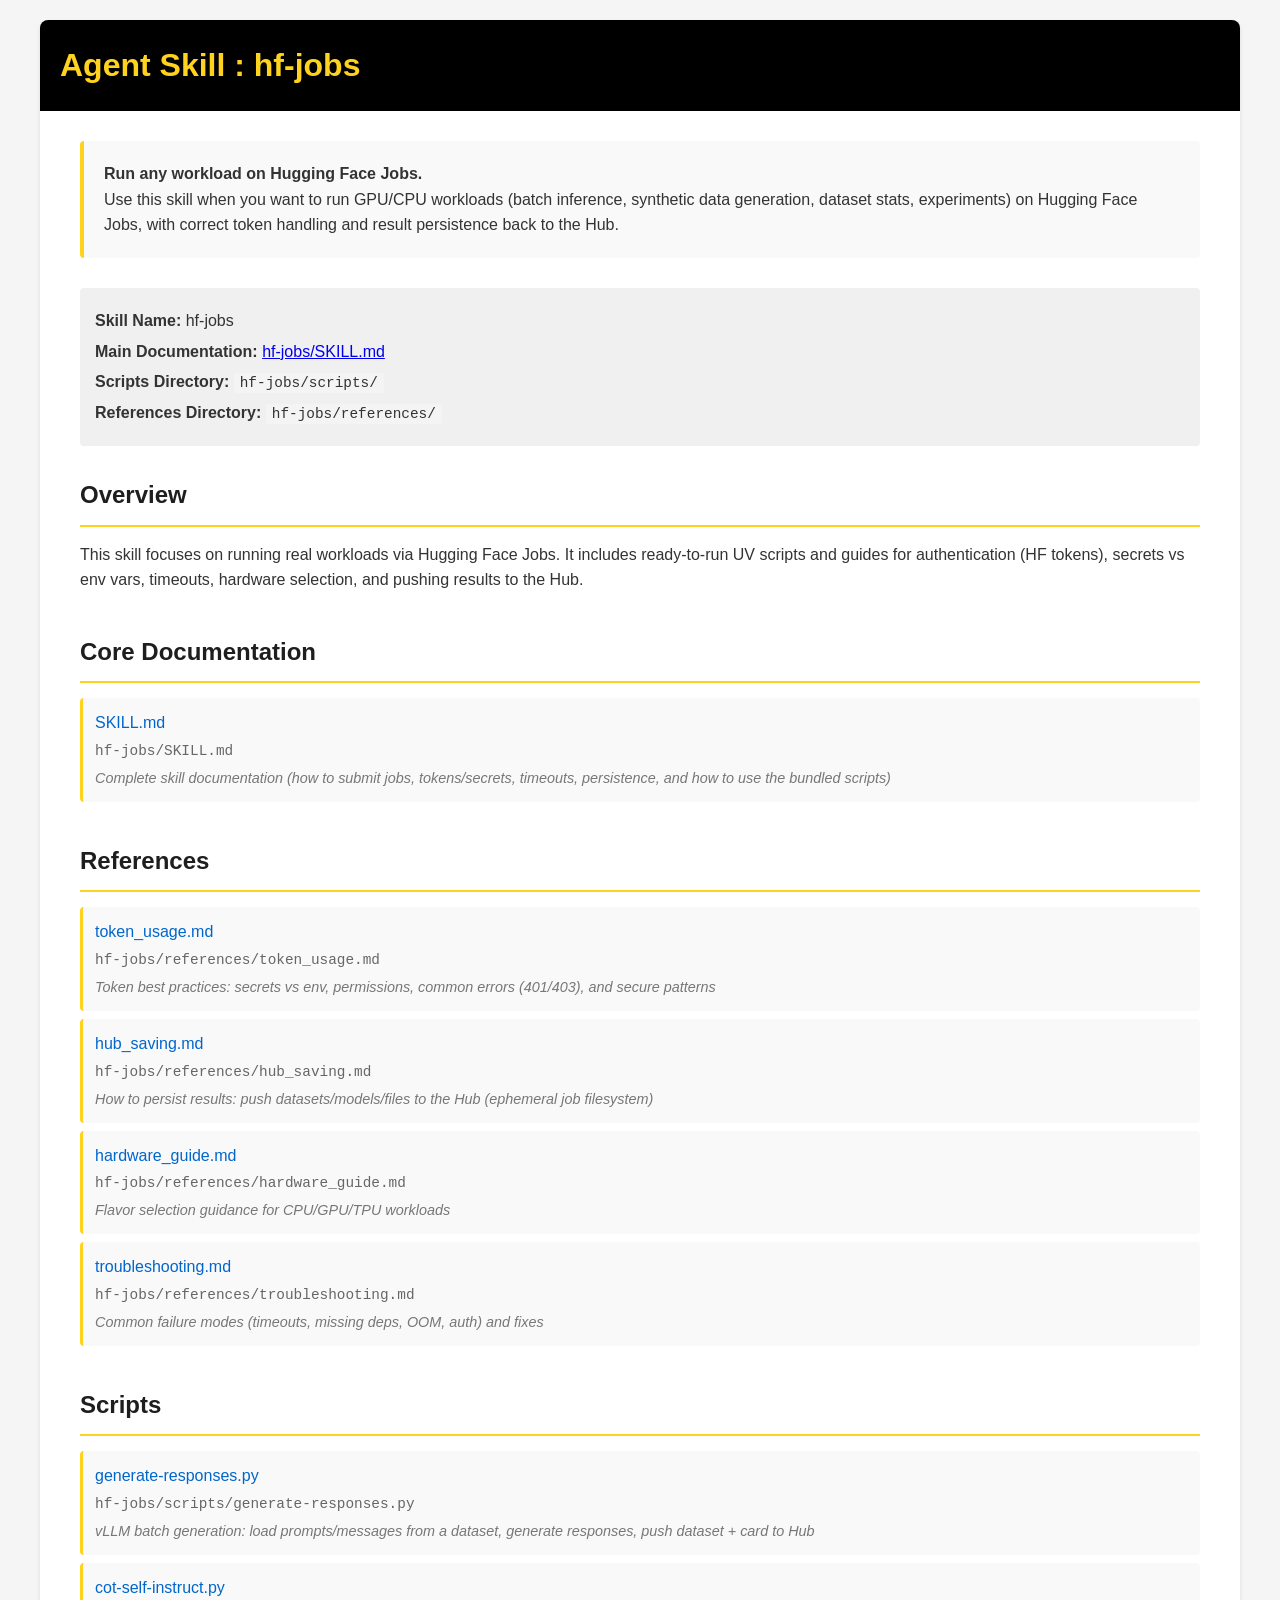
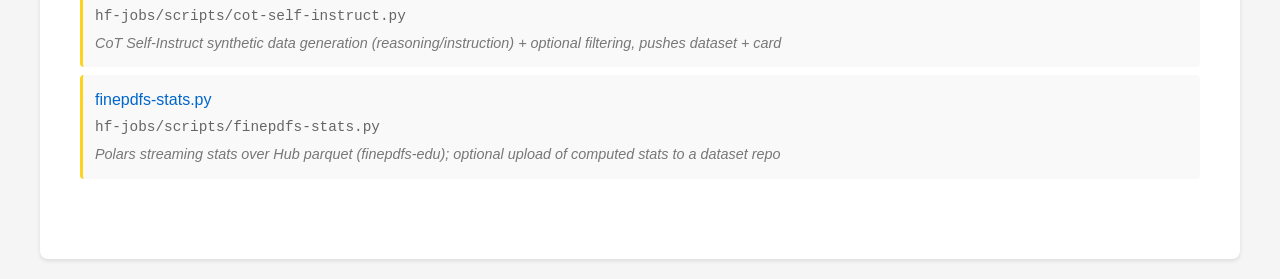
<file: .agents/skills/huggingface-jobs/index.html>
<!DOCTYPE html>
<html lang="en">
<head>
    <meta charset="UTF-8">
    <meta name="viewport" content="width=device-width, initial-scale=1.0">
    <title>hf-jobs - Run Workloads on Hugging Face Jobs</title>
    <style>
        * {
            margin: 0;
            padding: 0;
            box-sizing: border-box;
        }
        
        body {
            font-family: -apple-system, BlinkMacSystemFont, 'Segoe UI', Roboto, 'Helvetica Neue', Arial, sans-serif;
            line-height: 1.6;
            color: #333;
            background: #f5f5f5;
            padding: 20px;
        }
        
        .container {
            max-width: 1200px;
            margin: 0 auto;
            background: white;
            padding: 40px;
            border-radius: 8px;
            box-shadow: 0 2px 4px rgba(0,0,0,0.1);
        }
        
        h1 {
            color: #ffd21e;
            background: #000;
            padding: 20px;
            margin: -40px -40px 30px -40px;
            border-radius: 8px 8px 0 0;
        }
        
        h2 {
            color: #1e1e1e;
            margin-top: 30px;
            margin-bottom: 15px;
            padding-bottom: 10px;
            border-bottom: 2px solid #ffd21e;
        }
        
        h3 {
            color: #555;
            margin-top: 20px;
            margin-bottom: 10px;
        }
        
        .description {
            background: #f9f9f9;
            padding: 20px;
            border-left: 4px solid #ffd21e;
            margin-bottom: 30px;
            border-radius: 4px;
        }
        
        .file-list {
            list-style: none;
            padding: 0;
        }
        
        .file-list li {
            padding: 12px;
            margin: 8px 0;
            background: #f9f9f9;
            border-radius: 4px;
            border-left: 3px solid #ffd21e;
            transition: background 0.2s;
        }
        
        .file-list li:hover {
            background: #f0f0f0;
        }
        
        .file-list a {
            color: #0066cc;
            text-decoration: none;
            font-weight: 500;
            display: block;
        }
        
        .file-list a:hover {
            text-decoration: underline;
        }
        
        .file-path {
            color: #666;
            font-size: 0.9em;
            font-family: 'Monaco', 'Courier New', monospace;
            margin-top: 4px;
        }
        
        .file-description {
            color: #777;
            font-size: 0.9em;
            margin-top: 4px;
            font-style: italic;
        }
        
        .metadata {
            background: #f0f0f0;
            padding: 15px;
            border-radius: 4px;
            margin-bottom: 30px;
        }
        
        .metadata p {
            margin: 5px 0;
        }
        
        .metadata strong {
            color: #333;
        }
        
        .section {
            margin-bottom: 40px;
        }
        
        code {
            background: #f4f4f4;
            padding: 2px 6px;
            border-radius: 3px;
            font-family: 'Monaco', 'Courier New', monospace;
            font-size: 0.9em;
        }
    </style>
</head>
<body>
    <div class="container">
        <h1>Agent Skill : hf-jobs</h1>
        
        <div class="description">
            <p><strong>Run any workload on Hugging Face Jobs.</strong></p>
            <p>Use this skill when you want to run GPU/CPU workloads (batch inference, synthetic data generation, dataset stats, experiments) on Hugging Face Jobs, with correct token handling and result persistence back to the Hub.</p>
        </div>
        
        <div class="metadata">
            <p><strong>Skill Name:</strong> hf-jobs</p>
            <p><strong>Main Documentation:</strong> <a href="hf-jobs/SKILL.md">hf-jobs/SKILL.md</a></p>
            <p><strong>Scripts Directory:</strong> <code>hf-jobs/scripts/</code></p>
            <p><strong>References Directory:</strong> <code>hf-jobs/references/</code></p>
        </div>
        
        <div class="section">
            <h2>Overview</h2>
            <p>This skill focuses on running real workloads via Hugging Face Jobs. It includes ready-to-run UV scripts and guides for authentication (HF tokens), secrets vs env vars, timeouts, hardware selection, and pushing results to the Hub.</p>
        </div>

        <div class="section">
            <h2>Core Documentation</h2>
            <ul class="file-list">
                <li>
                    <a href="hf-jobs/SKILL.md">SKILL.md</a>
                    <div class="file-path">hf-jobs/SKILL.md</div>
                    <div class="file-description">Complete skill documentation (how to submit jobs, tokens/secrets, timeouts, persistence, and how to use the bundled scripts)</div>
                </li>
            </ul>
        </div>

        <div class="section">
            <h2>References</h2>
            <ul class="file-list">
                <li>
                    <a href="hf-jobs/references/token_usage.md">token_usage.md</a>
                    <div class="file-path">hf-jobs/references/token_usage.md</div>
                    <div class="file-description">Token best practices: secrets vs env, permissions, common errors (401/403), and secure patterns</div>
                </li>
                <li>
                    <a href="hf-jobs/references/hub_saving.md">hub_saving.md</a>
                    <div class="file-path">hf-jobs/references/hub_saving.md</div>
                    <div class="file-description">How to persist results: push datasets/models/files to the Hub (ephemeral job filesystem)</div>
                </li>
                <li>
                    <a href="hf-jobs/references/hardware_guide.md">hardware_guide.md</a>
                    <div class="file-path">hf-jobs/references/hardware_guide.md</div>
                    <div class="file-description">Flavor selection guidance for CPU/GPU/TPU workloads</div>
                </li>
                <li>
                    <a href="hf-jobs/references/troubleshooting.md">troubleshooting.md</a>
                    <div class="file-path">hf-jobs/references/troubleshooting.md</div>
                    <div class="file-description">Common failure modes (timeouts, missing deps, OOM, auth) and fixes</div>
                </li>
            </ul>
        </div>

        <div class="section">
            <h2>Scripts</h2>
            <ul class="file-list">
                <li>
                    <a href="hf-jobs/scripts/generate-responses.py">generate-responses.py</a>
                    <div class="file-path">hf-jobs/scripts/generate-responses.py</div>
                    <div class="file-description">vLLM batch generation: load prompts/messages from a dataset, generate responses, push dataset + card to Hub</div>
                </li>
                <li>
                    <a href="hf-jobs/scripts/cot-self-instruct.py">cot-self-instruct.py</a>
                    <div class="file-path">hf-jobs/scripts/cot-self-instruct.py</div>
                    <div class="file-description">CoT Self-Instruct synthetic data generation (reasoning/instruction) + optional filtering, pushes dataset + card</div>
                </li>
                <li>
                    <a href="hf-jobs/scripts/finepdfs-stats.py">finepdfs-stats.py</a>
                    <div class="file-path">hf-jobs/scripts/finepdfs-stats.py</div>
                    <div class="file-description">Polars streaming stats over Hub parquet (finepdfs-edu); optional upload of computed stats to a dataset repo</div>
                </li>
            </ul>
        </div>
    </div>
</body>
</html>
</file>
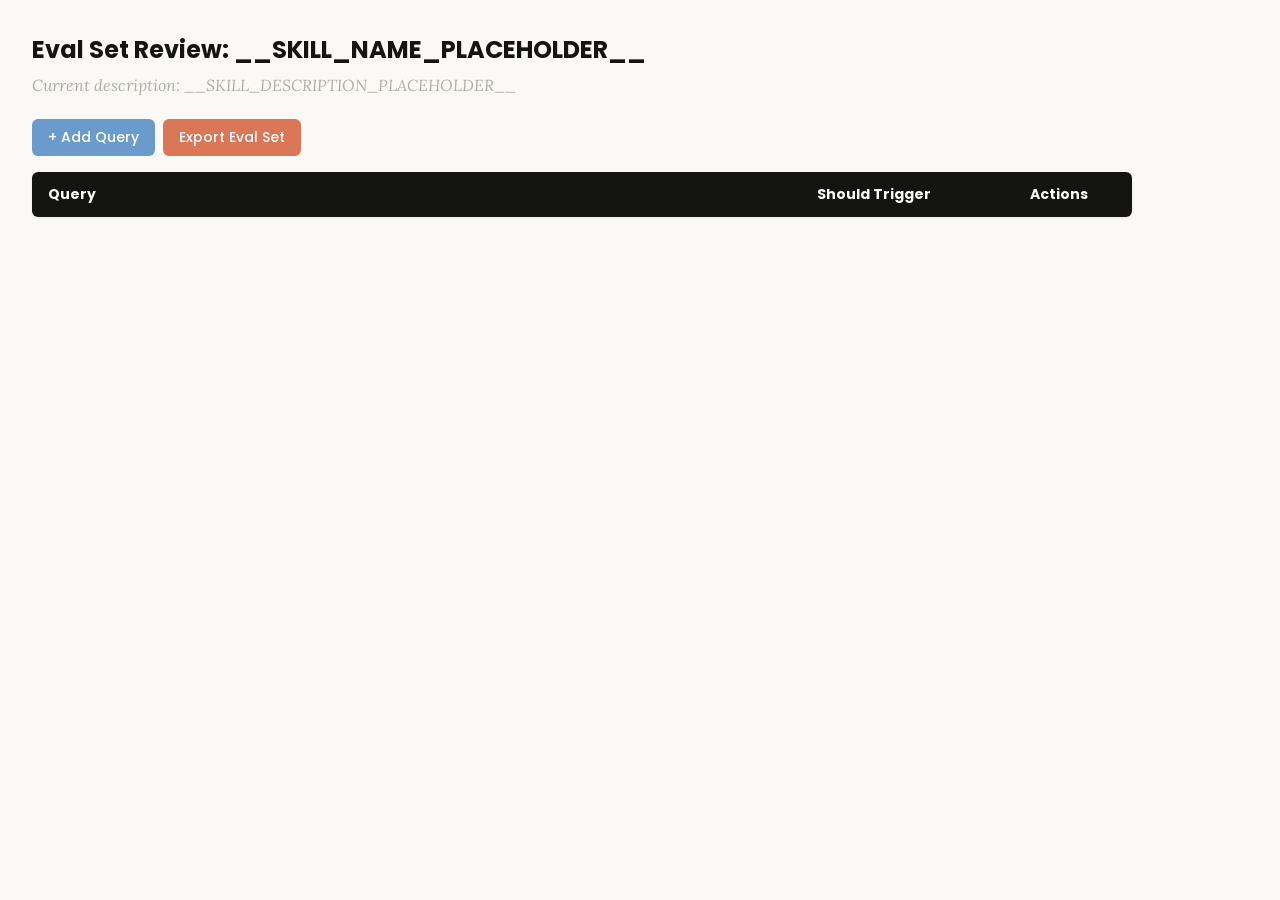
<file: .agents/skills/skill-creator/assets/eval_review.html>
<!DOCTYPE html>
<html lang="en">
<head>
  <meta charset="UTF-8">
  <meta name="viewport" content="width=device-width, initial-scale=1.0">
  <title>Eval Set Review - __SKILL_NAME_PLACEHOLDER__</title>
  <link rel="preconnect" href="https://fonts.googleapis.com">
  <link rel="preconnect" href="https://fonts.gstatic.com" crossorigin>
  <link href="https://fonts.googleapis.com/css2?family=Poppins:wght@500;600&family=Lora:wght@400;500&display=swap" rel="stylesheet">
  <style>
    * { box-sizing: border-box; margin: 0; padding: 0; }
    body { font-family: 'Lora', Georgia, serif; background: #faf9f5; padding: 2rem; color: #141413; }
    h1 { font-family: 'Poppins', sans-serif; margin-bottom: 0.5rem; font-size: 1.5rem; }
    .description { color: #b0aea5; margin-bottom: 1.5rem; font-style: italic; max-width: 900px; }
    .controls { margin-bottom: 1rem; display: flex; gap: 0.5rem; }
    .btn { font-family: 'Poppins', sans-serif; padding: 0.5rem 1rem; border: none; border-radius: 6px; cursor: pointer; font-size: 0.875rem; font-weight: 500; }
    .btn-add { background: #6a9bcc; color: white; }
    .btn-add:hover { background: #5889b8; }
    .btn-export { background: #d97757; color: white; }
    .btn-export:hover { background: #c4613f; }
    table { width: 100%; max-width: 1100px; border-collapse: collapse; background: white; border-radius: 6px; overflow: hidden; box-shadow: 0 1px 3px rgba(0,0,0,0.08); }
    th { font-family: 'Poppins', sans-serif; background: #141413; color: #faf9f5; padding: 0.75rem 1rem; text-align: left; font-size: 0.875rem; }
    td { padding: 0.75rem 1rem; border-bottom: 1px solid #e8e6dc; vertical-align: top; }
    tr:nth-child(even) td { background: #faf9f5; }
    tr:hover td { background: #f3f1ea; }
    .section-header td { background: #e8e6dc; font-family: 'Poppins', sans-serif; font-weight: 500; font-size: 0.8rem; color: #141413; text-transform: uppercase; letter-spacing: 0.05em; }
    .query-input { width: 100%; padding: 0.4rem; border: 1px solid #e8e6dc; border-radius: 4px; font-size: 0.875rem; font-family: 'Lora', Georgia, serif; resize: vertical; min-height: 60px; }
    .query-input:focus { outline: none; border-color: #d97757; box-shadow: 0 0 0 2px rgba(217,119,87,0.15); }
    .toggle { position: relative; display: inline-block; width: 44px; height: 24px; }
    .toggle input { opacity: 0; width: 0; height: 0; }
    .toggle .slider { position: absolute; inset: 0; background: #b0aea5; border-radius: 24px; cursor: pointer; transition: 0.2s; }
    .toggle .slider::before { content: ""; position: absolute; width: 18px; height: 18px; left: 3px; bottom: 3px; background: white; border-radius: 50%; transition: 0.2s; }
    .toggle input:checked + .slider { background: #d97757; }
    .toggle input:checked + .slider::before { transform: translateX(20px); }
    .btn-delete { background: #c44; color: white; padding: 0.3rem 0.6rem; border: none; border-radius: 4px; cursor: pointer; font-size: 0.75rem; font-family: 'Poppins', sans-serif; }
    .btn-delete:hover { background: #a33; }
    .summary { margin-top: 1rem; color: #b0aea5; font-size: 0.875rem; }
  </style>
</head>
<body>
  <h1>Eval Set Review: <span id="skill-name">__SKILL_NAME_PLACEHOLDER__</span></h1>
  <p class="description">Current description: <span id="skill-desc">__SKILL_DESCRIPTION_PLACEHOLDER__</span></p>

  <div class="controls">
    <button class="btn btn-add" onclick="addRow()">+ Add Query</button>
    <button class="btn btn-export" onclick="exportEvalSet()">Export Eval Set</button>
  </div>

  <table>
    <thead>
      <tr>
        <th style="width:65%">Query</th>
        <th style="width:18%">Should Trigger</th>
        <th style="width:10%">Actions</th>
      </tr>
    </thead>
    <tbody id="eval-body"></tbody>
  </table>

  <p class="summary" id="summary"></p>

  <script>
    const EVAL_DATA = __EVAL_DATA_PLACEHOLDER__;

    let evalItems = [...EVAL_DATA];

    function render() {
      const tbody = document.getElementById('eval-body');
      tbody.innerHTML = '';

      // Sort: should-trigger first, then should-not-trigger
      const sorted = evalItems
        .map((item, origIdx) => ({ ...item, origIdx }))
        .sort((a, b) => (b.should_trigger ? 1 : 0) - (a.should_trigger ? 1 : 0));

      let lastGroup = null;
      sorted.forEach(item => {
        const group = item.should_trigger ? 'trigger' : 'no-trigger';
        if (group !== lastGroup) {
          const headerRow = document.createElement('tr');
          headerRow.className = 'section-header';
          headerRow.innerHTML = `<td colspan="3">${item.should_trigger ? 'Should Trigger' : 'Should NOT Trigger'}</td>`;
          tbody.appendChild(headerRow);
          lastGroup = group;
        }

        const idx = item.origIdx;
        const tr = document.createElement('tr');
        tr.innerHTML = `
          <td><textarea class="query-input" onchange="updateQuery(${idx}, this.value)">${escapeHtml(item.query)}</textarea></td>
          <td>
            <label class="toggle">
              <input type="checkbox" ${item.should_trigger ? 'checked' : ''} onchange="updateTrigger(${idx}, this.checked)">
              <span class="slider"></span>
            </label>
            <span style="margin-left:8px;font-size:0.8rem;color:#b0aea5">${item.should_trigger ? 'Yes' : 'No'}</span>
          </td>
          <td><button class="btn-delete" onclick="deleteRow(${idx})">Delete</button></td>
        `;
        tbody.appendChild(tr);
      });
      updateSummary();
    }

    function escapeHtml(text) {
      const div = document.createElement('div');
      div.textContent = text;
      return div.innerHTML;
    }

    function updateQuery(idx, value) { evalItems[idx].query = value; updateSummary(); }
    function updateTrigger(idx, value) { evalItems[idx].should_trigger = value; render(); }
    function deleteRow(idx) { evalItems.splice(idx, 1); render(); }

    function addRow() {
      evalItems.push({ query: '', should_trigger: true });
      render();
      const inputs = document.querySelectorAll('.query-input');
      inputs[inputs.length - 1].focus();
    }

    function updateSummary() {
      const trigger = evalItems.filter(i => i.should_trigger).length;
      const noTrigger = evalItems.filter(i => !i.should_trigger).length;
      document.getElementById('summary').textContent =
        `${evalItems.length} queries total: ${trigger} should trigger, ${noTrigger} should not trigger`;
    }

    function exportEvalSet() {
      const valid = evalItems.filter(i => i.query.trim() !== '');
      const data = valid.map(i => ({ query: i.query.trim(), should_trigger: i.should_trigger }));
      const blob = new Blob([JSON.stringify(data, null, 2)], { type: 'application/json' });
      const url = URL.createObjectURL(blob);
      const a = document.createElement('a');
      a.href = url;
      a.download = 'eval_set.json';
      document.body.appendChild(a);
      a.click();
      document.body.removeChild(a);
      URL.revokeObjectURL(url);
    }

    render();
  </script>
</body>
</html>
</file>
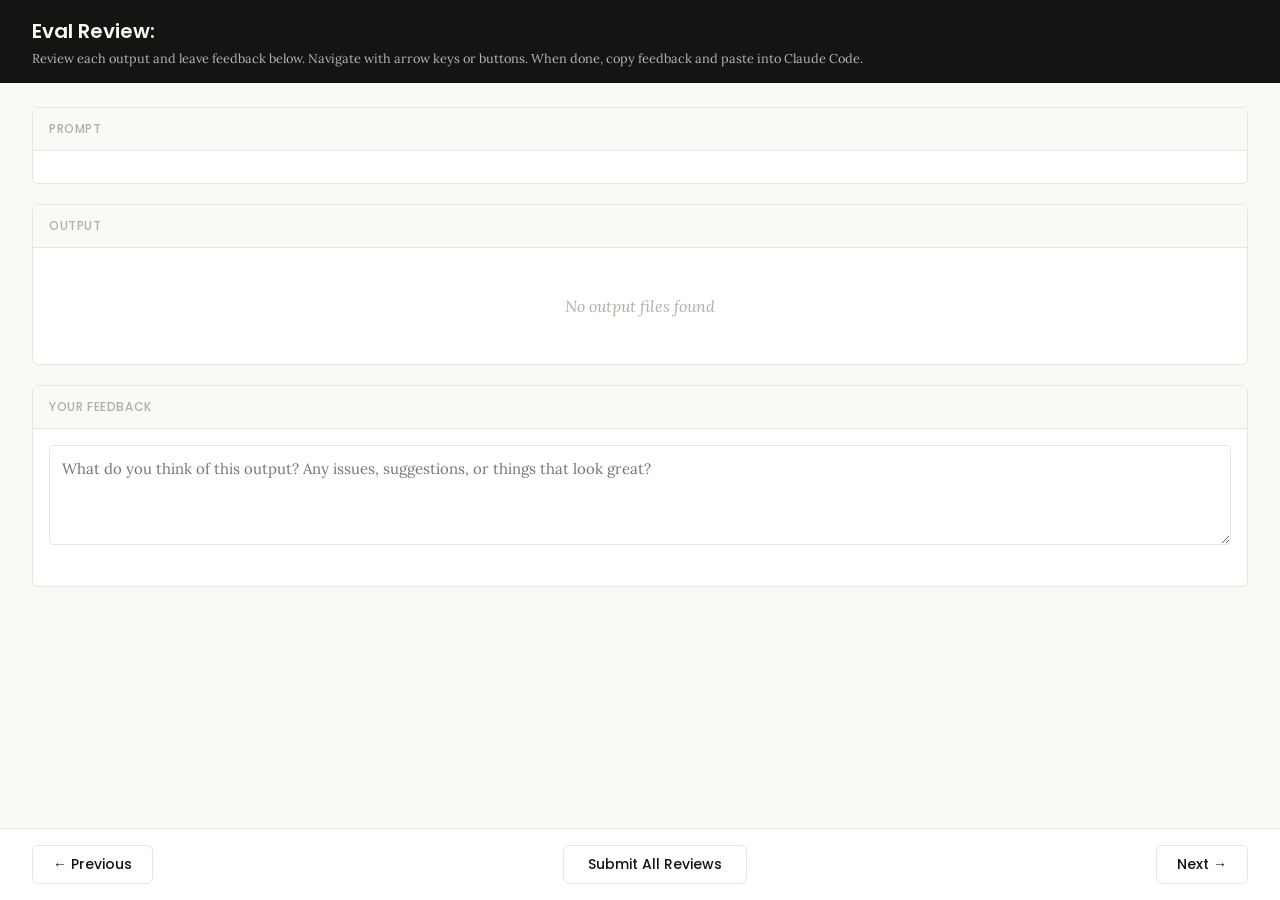
<file: .agents/skills/skill-creator/eval-viewer/viewer.html>
<!DOCTYPE html>
<html lang="en">
<head>
  <meta charset="UTF-8">
  <meta name="viewport" content="width=device-width, initial-scale=1.0">
  <title>Eval Review</title>
  <link rel="preconnect" href="https://fonts.googleapis.com">
  <link rel="preconnect" href="https://fonts.gstatic.com" crossorigin>
  <link href="https://fonts.googleapis.com/css2?family=Poppins:wght@500;600&family=Lora:wght@400;500&display=swap" rel="stylesheet">
  <script src="https://cdn.sheetjs.com/xlsx-0.20.3/package/dist/xlsx.full.min.js" integrity="sha384-EnyY0/GSHQGSxSgMwaIPzSESbqoOLSexfnSMN2AP+39Ckmn92stwABZynq1JyzdT" crossorigin="anonymous"></script>
  <style>
    :root {
      --bg: #faf9f5;
      --surface: #ffffff;
      --border: #e8e6dc;
      --text: #141413;
      --text-muted: #b0aea5;
      --accent: #d97757;
      --accent-hover: #c4613f;
      --green: #788c5d;
      --green-bg: #eef2e8;
      --red: #c44;
      --red-bg: #fceaea;
      --header-bg: #141413;
      --header-text: #faf9f5;
      --radius: 6px;
    }

    * { box-sizing: border-box; margin: 0; padding: 0; }

    body {
      font-family: 'Lora', Georgia, serif;
      background: var(--bg);
      color: var(--text);
      height: 100vh;
      display: flex;
      flex-direction: column;
    }

    /* ---- Header ---- */
    .header {
      background: var(--header-bg);
      color: var(--header-text);
      padding: 1rem 2rem;
      display: flex;
      justify-content: space-between;
      align-items: center;
      flex-shrink: 0;
    }
    .header h1 {
      font-family: 'Poppins', sans-serif;
      font-size: 1.25rem;
      font-weight: 600;
    }
    .header .instructions {
      font-size: 0.8rem;
      opacity: 0.7;
      margin-top: 0.25rem;
    }
    .header .progress {
      font-size: 0.875rem;
      opacity: 0.8;
      text-align: right;
    }

    /* ---- Main content ---- */
    .main {
      flex: 1;
      overflow-y: auto;
      padding: 1.5rem 2rem;
      display: flex;
      flex-direction: column;
      gap: 1.25rem;
    }

    /* ---- Sections ---- */
    .section {
      background: var(--surface);
      border: 1px solid var(--border);
      border-radius: var(--radius);
      flex-shrink: 0;
    }
    .section-header {
      font-family: 'Poppins', sans-serif;
      padding: 0.75rem 1rem;
      font-size: 0.75rem;
      font-weight: 500;
      text-transform: uppercase;
      letter-spacing: 0.05em;
      color: var(--text-muted);
      border-bottom: 1px solid var(--border);
      background: var(--bg);
    }
    .section-body {
      padding: 1rem;
    }

    /* ---- Config badge ---- */
    .config-badge {
      display: inline-block;
      padding: 0.2rem 0.625rem;
      border-radius: 9999px;
      font-family: 'Poppins', sans-serif;
      font-size: 0.6875rem;
      font-weight: 600;
      text-transform: uppercase;
      letter-spacing: 0.03em;
      margin-left: 0.75rem;
      vertical-align: middle;
    }
    .config-badge.config-primary {
      background: rgba(33, 150, 243, 0.12);
      color: #1976d2;
    }
    .config-badge.config-baseline {
      background: rgba(255, 193, 7, 0.15);
      color: #f57f17;
    }

    /* ---- Prompt ---- */
    .prompt-text {
      white-space: pre-wrap;
      font-size: 0.9375rem;
      line-height: 1.6;
    }

    /* ---- Outputs ---- */
    .output-file {
      border: 1px solid var(--border);
      border-radius: var(--radius);
      overflow: hidden;
    }
    .output-file + .output-file {
      margin-top: 1rem;
    }
    .output-file-header {
      padding: 0.5rem 0.75rem;
      font-size: 0.8rem;
      font-weight: 600;
      color: var(--text-muted);
      background: var(--bg);
      border-bottom: 1px solid var(--border);
      font-family: 'SF Mono', SFMono-Regular, Consolas, 'Liberation Mono', Menlo, monospace;
      display: flex;
      justify-content: space-between;
      align-items: center;
    }
    .output-file-header .dl-btn {
      font-size: 0.7rem;
      color: var(--accent);
      text-decoration: none;
      cursor: pointer;
      font-family: -apple-system, BlinkMacSystemFont, 'Segoe UI', sans-serif;
      font-weight: 500;
      opacity: 0.8;
    }
    .output-file-header .dl-btn:hover {
      opacity: 1;
      text-decoration: underline;
    }
    .output-file-content {
      padding: 0.75rem;
      overflow-x: auto;
    }
    .output-file-content pre {
      font-size: 0.8125rem;
      line-height: 1.5;
      white-space: pre-wrap;
      word-break: break-word;
      font-family: 'SF Mono', SFMono-Regular, Consolas, 'Liberation Mono', Menlo, monospace;
    }
    .output-file-content img {
      max-width: 100%;
      height: auto;
      border-radius: 4px;
    }
    .output-file-content iframe {
      width: 100%;
      height: 600px;
      border: none;
    }
    .output-file-content table {
      border-collapse: collapse;
      font-size: 0.8125rem;
      width: 100%;
    }
    .output-file-content table td,
    .output-file-content table th {
      border: 1px solid var(--border);
      padding: 0.375rem 0.5rem;
      text-align: left;
    }
    .output-file-content table th {
      background: var(--bg);
      font-weight: 600;
    }
    .output-file-content .download-link {
      display: inline-flex;
      align-items: center;
      gap: 0.5rem;
      padding: 0.5rem 1rem;
      background: var(--bg);
      border: 1px solid var(--border);
      border-radius: 4px;
      color: var(--accent);
      text-decoration: none;
      font-size: 0.875rem;
      cursor: pointer;
    }
    .output-file-content .download-link:hover {
      background: var(--border);
    }
    .empty-state {
      color: var(--text-muted);
      font-style: italic;
      padding: 2rem;
      text-align: center;
    }

    /* ---- Feedback ---- */
    .prev-feedback {
      background: var(--bg);
      border: 1px solid var(--border);
      border-radius: 4px;
      padding: 0.625rem 0.75rem;
      margin-top: 0.75rem;
      font-size: 0.8125rem;
      color: var(--text-muted);
      line-height: 1.5;
    }
    .prev-feedback-label {
      font-size: 0.7rem;
      font-weight: 600;
      text-transform: uppercase;
      letter-spacing: 0.04em;
      margin-bottom: 0.25rem;
      color: var(--text-muted);
    }
    .feedback-textarea {
      width: 100%;
      min-height: 100px;
      padding: 0.75rem;
      border: 1px solid var(--border);
      border-radius: 4px;
      font-family: inherit;
      font-size: 0.9375rem;
      line-height: 1.5;
      resize: vertical;
      color: var(--text);
    }
    .feedback-textarea:focus {
      outline: none;
      border-color: var(--accent);
      box-shadow: 0 0 0 3px rgba(37, 99, 235, 0.1);
    }
    .feedback-status {
      font-size: 0.75rem;
      color: var(--text-muted);
      margin-top: 0.5rem;
      min-height: 1.1em;
    }

    /* ---- Grades (collapsible) ---- */
    .grades-toggle {
      display: flex;
      align-items: center;
      cursor: pointer;
      user-select: none;
    }
    .grades-toggle:hover {
      color: var(--accent);
    }
    .grades-toggle .arrow {
      margin-right: 0.5rem;
      transition: transform 0.15s;
      font-size: 0.75rem;
    }
    .grades-toggle .arrow.open {
      transform: rotate(90deg);
    }
    .grades-content {
      display: none;
      margin-top: 0.75rem;
    }
    .grades-content.open {
      display: block;
    }
    .grades-summary {
      font-size: 0.875rem;
      margin-bottom: 0.75rem;
      display: flex;
      align-items: center;
      gap: 0.5rem;
    }
    .grade-badge {
      display: inline-block;
      padding: 0.125rem 0.5rem;
      border-radius: 9999px;
      font-size: 0.75rem;
      font-weight: 600;
    }
    .grade-pass { background: var(--green-bg); color: var(--green); }
    .grade-fail { background: var(--red-bg); color: var(--red); }
    .assertion-list {
      list-style: none;
    }
    .assertion-item {
      padding: 0.625rem 0;
      border-bottom: 1px solid var(--border);
      font-size: 0.8125rem;
    }
    .assertion-item:last-child { border-bottom: none; }
    .assertion-status {
      font-weight: 600;
      margin-right: 0.5rem;
    }
    .assertion-status.pass { color: var(--green); }
    .assertion-status.fail { color: var(--red); }
    .assertion-evidence {
      color: var(--text-muted);
      font-size: 0.75rem;
      margin-top: 0.25rem;
      padding-left: 1.5rem;
    }

    /* ---- View tabs ---- */
    .view-tabs {
      display: flex;
      gap: 0;
      padding: 0 2rem;
      background: var(--bg);
      border-bottom: 1px solid var(--border);
      flex-shrink: 0;
    }
    .view-tab {
      font-family: 'Poppins', sans-serif;
      padding: 0.625rem 1.25rem;
      font-size: 0.8125rem;
      font-weight: 500;
      cursor: pointer;
      border: none;
      background: none;
      color: var(--text-muted);
      border-bottom: 2px solid transparent;
      transition: all 0.15s;
    }
    .view-tab:hover { color: var(--text); }
    .view-tab.active {
      color: var(--accent);
      border-bottom-color: var(--accent);
    }
    .view-panel { display: none; }
    .view-panel.active { display: flex; flex-direction: column; flex: 1; overflow: hidden; }

    /* ---- Benchmark view ---- */
    .benchmark-view {
      padding: 1.5rem 2rem;
      overflow-y: auto;
      flex: 1;
    }
    .benchmark-table {
      border-collapse: collapse;
      background: var(--surface);
      border: 1px solid var(--border);
      border-radius: var(--radius);
      font-size: 0.8125rem;
      width: 100%;
      margin-bottom: 1.5rem;
    }
    .benchmark-table th, .benchmark-table td {
      padding: 0.625rem 0.75rem;
      text-align: left;
      border: 1px solid var(--border);
    }
    .benchmark-table th {
      font-family: 'Poppins', sans-serif;
      background: var(--header-bg);
      color: var(--header-text);
      font-weight: 500;
      font-size: 0.75rem;
      text-transform: uppercase;
      letter-spacing: 0.04em;
    }
    .benchmark-table tr:hover { background: var(--bg); }
    .benchmark-table tr.benchmark-row-with { background: rgba(33, 150, 243, 0.06); }
    .benchmark-table tr.benchmark-row-without { background: rgba(255, 193, 7, 0.06); }
    .benchmark-table tr.benchmark-row-with:hover { background: rgba(33, 150, 243, 0.12); }
    .benchmark-table tr.benchmark-row-without:hover { background: rgba(255, 193, 7, 0.12); }
    .benchmark-table tr.benchmark-row-avg { font-weight: 600; border-top: 2px solid var(--border); }
    .benchmark-table tr.benchmark-row-avg.benchmark-row-with { background: rgba(33, 150, 243, 0.12); }
    .benchmark-table tr.benchmark-row-avg.benchmark-row-without { background: rgba(255, 193, 7, 0.12); }
    .benchmark-delta-positive { color: var(--green); font-weight: 600; }
    .benchmark-delta-negative { color: var(--red); font-weight: 600; }
    .benchmark-notes {
      background: var(--surface);
      border: 1px solid var(--border);
      border-radius: var(--radius);
      padding: 1rem;
    }
    .benchmark-notes h3 {
      font-family: 'Poppins', sans-serif;
      font-size: 0.875rem;
      margin-bottom: 0.75rem;
    }
    .benchmark-notes ul {
      list-style: disc;
      padding-left: 1.25rem;
    }
    .benchmark-notes li {
      font-size: 0.8125rem;
      line-height: 1.6;
      margin-bottom: 0.375rem;
    }
    .benchmark-empty {
      color: var(--text-muted);
      font-style: italic;
      text-align: center;
      padding: 3rem;
    }

    /* ---- Navigation ---- */
    .nav {
      display: flex;
      justify-content: space-between;
      align-items: center;
      padding: 1rem 2rem;
      border-top: 1px solid var(--border);
      background: var(--surface);
      flex-shrink: 0;
    }
    .nav-btn {
      font-family: 'Poppins', sans-serif;
      padding: 0.5rem 1.25rem;
      border: 1px solid var(--border);
      border-radius: var(--radius);
      background: var(--surface);
      cursor: pointer;
      font-size: 0.875rem;
      font-weight: 500;
      color: var(--text);
      transition: all 0.15s;
    }
    .nav-btn:hover:not(:disabled) {
      background: var(--bg);
      border-color: var(--text-muted);
    }
    .nav-btn:disabled {
      opacity: 0.4;
      cursor: not-allowed;
    }
    .done-btn {
      font-family: 'Poppins', sans-serif;
      padding: 0.5rem 1.5rem;
      border: 1px solid var(--border);
      border-radius: var(--radius);
      background: var(--surface);
      color: var(--text);
      cursor: pointer;
      font-size: 0.875rem;
      font-weight: 500;
      transition: all 0.15s;
    }
    .done-btn:hover {
      background: var(--bg);
      border-color: var(--text-muted);
    }
    .done-btn.ready {
      border: none;
      background: var(--accent);
      color: white;
      font-weight: 600;
    }
    .done-btn.ready:hover {
      background: var(--accent-hover);
    }
    /* ---- Done overlay ---- */
    .done-overlay {
      display: none;
      position: fixed;
      inset: 0;
      background: rgba(0, 0, 0, 0.5);
      z-index: 100;
      justify-content: center;
      align-items: center;
    }
    .done-overlay.visible {
      display: flex;
    }
    .done-card {
      background: var(--surface);
      border-radius: 12px;
      padding: 2rem 3rem;
      text-align: center;
      box-shadow: 0 20px 60px rgba(0, 0, 0, 0.3);
      max-width: 500px;
    }
    .done-card h2 {
      font-size: 1.5rem;
      margin-bottom: 0.5rem;
    }
    .done-card p {
      color: var(--text-muted);
      margin-bottom: 1.5rem;
      line-height: 1.5;
    }
    .done-card .btn-row {
      display: flex;
      gap: 0.5rem;
      justify-content: center;
    }
    .done-card button {
      padding: 0.5rem 1.25rem;
      border: 1px solid var(--border);
      border-radius: var(--radius);
      background: var(--surface);
      cursor: pointer;
      font-size: 0.875rem;
    }
    .done-card button:hover {
      background: var(--bg);
    }
    /* ---- Toast ---- */
    .toast {
      position: fixed;
      bottom: 5rem;
      left: 50%;
      transform: translateX(-50%);
      background: var(--header-bg);
      color: var(--header-text);
      padding: 0.625rem 1.25rem;
      border-radius: var(--radius);
      font-size: 0.875rem;
      opacity: 0;
      transition: opacity 0.3s;
      pointer-events: none;
      z-index: 200;
    }
    .toast.visible {
      opacity: 1;
    }
  </style>
</head>
<body>
  <div id="app" style="height:100vh; display:flex; flex-direction:column;">
    <div class="header">
      <div>
        <h1>Eval Review: <span id="skill-name"></span></h1>
        <div class="instructions">Review each output and leave feedback below. Navigate with arrow keys or buttons. When done, copy feedback and paste into Claude Code.</div>
      </div>
      <div class="progress" id="progress"></div>
    </div>

    <!-- View tabs (only shown when benchmark data exists) -->
    <div class="view-tabs" id="view-tabs" style="display:none;">
      <button class="view-tab active" onclick="switchView('outputs')">Outputs</button>
      <button class="view-tab" onclick="switchView('benchmark')">Benchmark</button>
    </div>

    <!-- Outputs panel (qualitative review) -->
    <div class="view-panel active" id="panel-outputs">
    <div class="main">
      <!-- Prompt -->
      <div class="section">
        <div class="section-header">Prompt <span class="config-badge" id="config-badge" style="display:none;"></span></div>
        <div class="section-body">
          <div class="prompt-text" id="prompt-text"></div>
        </div>
      </div>

      <!-- Outputs -->
      <div class="section">
        <div class="section-header">Output</div>
        <div class="section-body" id="outputs-body">
          <div class="empty-state">No output files found</div>
        </div>
      </div>

      <!-- Previous Output (collapsible) -->
      <div class="section" id="prev-outputs-section" style="display:none;">
        <div class="section-header">
          <div class="grades-toggle" onclick="togglePrevOutputs()">
            <span class="arrow" id="prev-outputs-arrow">&#9654;</span>
            Previous Output
          </div>
        </div>
        <div class="grades-content" id="prev-outputs-content"></div>
      </div>

      <!-- Grades (collapsible) -->
      <div class="section" id="grades-section" style="display:none;">
        <div class="section-header">
          <div class="grades-toggle" onclick="toggleGrades()">
            <span class="arrow" id="grades-arrow">&#9654;</span>
            Formal Grades
          </div>
        </div>
        <div class="grades-content" id="grades-content"></div>
      </div>

      <!-- Feedback -->
      <div class="section">
        <div class="section-header">Your Feedback</div>
        <div class="section-body">
          <textarea
            class="feedback-textarea"
            id="feedback"
            placeholder="What do you think of this output? Any issues, suggestions, or things that look great?"
          ></textarea>
          <div class="feedback-status" id="feedback-status"></div>
          <div class="prev-feedback" id="prev-feedback" style="display:none;">
            <div class="prev-feedback-label">Previous feedback</div>
            <div id="prev-feedback-text"></div>
          </div>
        </div>
      </div>
    </div>

    <div class="nav" id="outputs-nav">
      <button class="nav-btn" id="prev-btn" onclick="navigate(-1)">&#8592; Previous</button>
      <button class="done-btn" id="done-btn" onclick="showDoneDialog()">Submit All Reviews</button>
      <button class="nav-btn" id="next-btn" onclick="navigate(1)">Next &#8594;</button>
    </div>
    </div><!-- end panel-outputs -->

    <!-- Benchmark panel (quantitative stats) -->
    <div class="view-panel" id="panel-benchmark">
      <div class="benchmark-view" id="benchmark-content">
        <div class="benchmark-empty">No benchmark data available. Run a benchmark to see quantitative results here.</div>
      </div>
    </div>
  </div>

  <!-- Done overlay -->
  <div class="done-overlay" id="done-overlay">
    <div class="done-card">
      <h2>Review Complete</h2>
      <p>Your feedback has been saved. Go back to your Claude Code session and tell Claude you're done reviewing.</p>
      <div class="btn-row">
        <button onclick="closeDoneDialog()">OK</button>
      </div>
    </div>
  </div>

  <!-- Toast -->
  <div class="toast" id="toast"></div>

  <script>
    // ---- Embedded data (injected by generate_review.py) ----
    /*__EMBEDDED_DATA__*/

    // ---- State ----
    let feedbackMap = {};  // run_id -> feedback text
    let currentIndex = 0;
    let visitedRuns = new Set();

    // ---- Init ----
    async function init() {
      // Load saved feedback from server — but only if this isn't a fresh
      // iteration (indicated by previous_feedback being present). When
      // previous feedback exists, the feedback.json on disk is stale from
      // the prior iteration and should not pre-fill the textareas.
      const hasPrevious = Object.keys(EMBEDDED_DATA.previous_feedback || {}).length > 0
        || Object.keys(EMBEDDED_DATA.previous_outputs || {}).length > 0;
      if (!hasPrevious) {
        try {
          const resp = await fetch("/api/feedback");
          const data = await resp.json();
          if (data.reviews) {
            for (const r of data.reviews) feedbackMap[r.run_id] = r.feedback;
          }
        } catch { /* first run, no feedback yet */ }
      }

      document.getElementById("skill-name").textContent = EMBEDDED_DATA.skill_name;
      showRun(0);

      // Wire up feedback auto-save
      const textarea = document.getElementById("feedback");
      let saveTimeout = null;
      textarea.addEventListener("input", () => {
        clearTimeout(saveTimeout);
        document.getElementById("feedback-status").textContent = "";
        saveTimeout = setTimeout(() => saveCurrentFeedback(), 800);
      });
    }

    // ---- Navigation ----
    function navigate(delta) {
      const newIndex = currentIndex + delta;
      if (newIndex >= 0 && newIndex < EMBEDDED_DATA.runs.length) {
        saveCurrentFeedback();
        showRun(newIndex);
      }
    }

    function updateNavButtons() {
      document.getElementById("prev-btn").disabled = currentIndex === 0;
      document.getElementById("next-btn").disabled =
        currentIndex === EMBEDDED_DATA.runs.length - 1;
    }

    // ---- Show a run ----
    function showRun(index) {
      currentIndex = index;
      const run = EMBEDDED_DATA.runs[index];

      // Progress
      document.getElementById("progress").textContent =
        `${index + 1} of ${EMBEDDED_DATA.runs.length}`;

      // Prompt
      document.getElementById("prompt-text").textContent = run.prompt;

      // Config badge
      const badge = document.getElementById("config-badge");
      const configMatch = run.id.match(/(with_skill|without_skill|new_skill|old_skill)/);
      if (configMatch) {
        const config = configMatch[1];
        const isBaseline = config === "without_skill" || config === "old_skill";
        badge.textContent = config.replace(/_/g, " ");
        badge.className = "config-badge " + (isBaseline ? "config-baseline" : "config-primary");
        badge.style.display = "inline-block";
      } else {
        badge.style.display = "none";
      }

      // Outputs
      renderOutputs(run);

      // Previous outputs
      renderPrevOutputs(run);

      // Grades
      renderGrades(run);

      // Previous feedback
      const prevFb = (EMBEDDED_DATA.previous_feedback || {})[run.id];
      const prevEl = document.getElementById("prev-feedback");
      if (prevFb) {
        document.getElementById("prev-feedback-text").textContent = prevFb;
        prevEl.style.display = "block";
      } else {
        prevEl.style.display = "none";
      }

      // Feedback
      document.getElementById("feedback").value = feedbackMap[run.id] || "";
      document.getElementById("feedback-status").textContent = "";

      updateNavButtons();

      // Track visited runs and promote done button when all visited
      visitedRuns.add(index);
      const doneBtn = document.getElementById("done-btn");
      if (visitedRuns.size >= EMBEDDED_DATA.runs.length) {
        doneBtn.classList.add("ready");
      }

      // Scroll main content to top
      document.querySelector(".main").scrollTop = 0;
    }

    // ---- Render outputs ----
    function renderOutputs(run) {
      const container = document.getElementById("outputs-body");
      container.innerHTML = "";

      const outputs = run.outputs || [];
      if (outputs.length === 0) {
        container.innerHTML = '<div class="empty-state">No output files</div>';
        return;
      }

      for (const file of outputs) {
        const fileDiv = document.createElement("div");
        fileDiv.className = "output-file";

        // Always show file header with download link
        const header = document.createElement("div");
        header.className = "output-file-header";
        const nameSpan = document.createElement("span");
        nameSpan.textContent = file.name;
        header.appendChild(nameSpan);
        const dlBtn = document.createElement("a");
        dlBtn.className = "dl-btn";
        dlBtn.textContent = "Download";
        dlBtn.download = file.name;
        dlBtn.href = getDownloadUri(file);
        header.appendChild(dlBtn);
        fileDiv.appendChild(header);

        const content = document.createElement("div");
        content.className = "output-file-content";

        if (file.type === "text") {
          const pre = document.createElement("pre");
          pre.textContent = file.content;
          content.appendChild(pre);
        } else if (file.type === "image") {
          const img = document.createElement("img");
          img.src = file.data_uri;
          img.alt = file.name;
          content.appendChild(img);
        } else if (file.type === "pdf") {
          const iframe = document.createElement("iframe");
          iframe.src = file.data_uri;
          content.appendChild(iframe);
        } else if (file.type === "xlsx") {
          renderXlsx(content, file.data_b64);
        } else if (file.type === "binary") {
          const a = document.createElement("a");
          a.className = "download-link";
          a.href = file.data_uri;
          a.download = file.name;
          a.textContent = "Download " + file.name;
          content.appendChild(a);
        } else if (file.type === "error") {
          const pre = document.createElement("pre");
          pre.textContent = file.content;
          pre.style.color = "var(--red)";
          content.appendChild(pre);
        }

        fileDiv.appendChild(content);
        container.appendChild(fileDiv);
      }
    }

    // ---- XLSX rendering via SheetJS ----
    function renderXlsx(container, b64Data) {
      try {
        const raw = Uint8Array.from(atob(b64Data), c => c.charCodeAt(0));
        const wb = XLSX.read(raw, { type: "array" });

        for (let i = 0; i < wb.SheetNames.length; i++) {
          const sheetName = wb.SheetNames[i];
          const ws = wb.Sheets[sheetName];

          if (wb.SheetNames.length > 1) {
            const sheetLabel = document.createElement("div");
            sheetLabel.style.cssText =
              "font-weight:600; font-size:0.8rem; color:#b0aea5; margin-top:0.5rem; margin-bottom:0.25rem;";
            sheetLabel.textContent = "Sheet: " + sheetName;
            container.appendChild(sheetLabel);
          }

          const htmlStr = XLSX.utils.sheet_to_html(ws, { editable: false });
          const wrapper = document.createElement("div");
          wrapper.innerHTML = htmlStr;
          container.appendChild(wrapper);
        }
      } catch (err) {
        container.textContent = "Error rendering spreadsheet: " + err.message;
      }
    }

    // ---- Grades ----
    function renderGrades(run) {
      const section = document.getElementById("grades-section");
      const content = document.getElementById("grades-content");

      if (!run.grading) {
        section.style.display = "none";
        return;
      }

      const grading = run.grading;
      section.style.display = "block";
      // Reset to collapsed
      content.classList.remove("open");
      document.getElementById("grades-arrow").classList.remove("open");

      const summary = grading.summary || {};
      const expectations = grading.expectations || [];

      let html = '<div style="padding: 1rem;">';

      // Summary line
      const passRate = summary.pass_rate != null
        ? Math.round(summary.pass_rate * 100) + "%"
        : "?";
      const badgeClass = summary.pass_rate >= 0.8 ? "grade-pass" : summary.pass_rate >= 0.5 ? "" : "grade-fail";
      html += '<div class="grades-summary">';
      html += '<span class="grade-badge ' + badgeClass + '">' + passRate + '</span>';
      html += '<span>' + (summary.passed || 0) + ' passed, ' + (summary.failed || 0) + ' failed of ' + (summary.total || 0) + '</span>';
      html += '</div>';

      // Assertions list
      html += '<ul class="assertion-list">';
      for (const exp of expectations) {
        const statusClass = exp.passed ? "pass" : "fail";
        const statusIcon = exp.passed ? "\u2713" : "\u2717";
        html += '<li class="assertion-item">';
        html += '<span class="assertion-status ' + statusClass + '">' + statusIcon + '</span>';
        html += '<span>' + escapeHtml(exp.text) + '</span>';
        if (exp.evidence) {
          html += '<div class="assertion-evidence">' + escapeHtml(exp.evidence) + '</div>';
        }
        html += '</li>';
      }
      html += '</ul>';

      html += '</div>';
      content.innerHTML = html;
    }

    function toggleGrades() {
      const content = document.getElementById("grades-content");
      const arrow = document.getElementById("grades-arrow");
      content.classList.toggle("open");
      arrow.classList.toggle("open");
    }

    // ---- Previous outputs (collapsible) ----
    function renderPrevOutputs(run) {
      const section = document.getElementById("prev-outputs-section");
      const content = document.getElementById("prev-outputs-content");
      const prevOutputs = (EMBEDDED_DATA.previous_outputs || {})[run.id];

      if (!prevOutputs || prevOutputs.length === 0) {
        section.style.display = "none";
        return;
      }

      section.style.display = "block";
      // Reset to collapsed
      content.classList.remove("open");
      document.getElementById("prev-outputs-arrow").classList.remove("open");

      // Render the files into the content area
      content.innerHTML = "";
      const wrapper = document.createElement("div");
      wrapper.style.padding = "1rem";

      for (const file of prevOutputs) {
        const fileDiv = document.createElement("div");
        fileDiv.className = "output-file";

        const header = document.createElement("div");
        header.className = "output-file-header";
        const nameSpan = document.createElement("span");
        nameSpan.textContent = file.name;
        header.appendChild(nameSpan);
        const dlBtn = document.createElement("a");
        dlBtn.className = "dl-btn";
        dlBtn.textContent = "Download";
        dlBtn.download = file.name;
        dlBtn.href = getDownloadUri(file);
        header.appendChild(dlBtn);
        fileDiv.appendChild(header);

        const fc = document.createElement("div");
        fc.className = "output-file-content";

        if (file.type === "text") {
          const pre = document.createElement("pre");
          pre.textContent = file.content;
          fc.appendChild(pre);
        } else if (file.type === "image") {
          const img = document.createElement("img");
          img.src = file.data_uri;
          img.alt = file.name;
          fc.appendChild(img);
        } else if (file.type === "pdf") {
          const iframe = document.createElement("iframe");
          iframe.src = file.data_uri;
          fc.appendChild(iframe);
        } else if (file.type === "xlsx") {
          renderXlsx(fc, file.data_b64);
        } else if (file.type === "binary") {
          const a = document.createElement("a");
          a.className = "download-link";
          a.href = file.data_uri;
          a.download = file.name;
          a.textContent = "Download " + file.name;
          fc.appendChild(a);
        }

        fileDiv.appendChild(fc);
        wrapper.appendChild(fileDiv);
      }

      content.appendChild(wrapper);
    }

    function togglePrevOutputs() {
      const content = document.getElementById("prev-outputs-content");
      const arrow = document.getElementById("prev-outputs-arrow");
      content.classList.toggle("open");
      arrow.classList.toggle("open");
    }

    // ---- Feedback (saved to server -> feedback.json) ----
    function saveCurrentFeedback() {
      const run = EMBEDDED_DATA.runs[currentIndex];
      const text = document.getElementById("feedback").value;

      if (text.trim() === "") {
        delete feedbackMap[run.id];
      } else {
        feedbackMap[run.id] = text;
      }

      // Build reviews array from map
      const reviews = [];
      for (const [run_id, feedback] of Object.entries(feedbackMap)) {
        if (feedback.trim()) {
          reviews.push({ run_id, feedback, timestamp: new Date().toISOString() });
        }
      }

      fetch("/api/feedback", {
        method: "POST",
        headers: { "Content-Type": "application/json" },
        body: JSON.stringify({ reviews, status: "in_progress" }),
      }).then(() => {
        document.getElementById("feedback-status").textContent = "Saved";
      }).catch(() => {
        // Static mode or server unavailable — no-op on auto-save,
        // feedback will be downloaded on final submit
        document.getElementById("feedback-status").textContent = "Will download on submit";
      });
    }

    // ---- Done ----
    function showDoneDialog() {
      // Save current textarea to feedbackMap (but don't POST yet)
      const run = EMBEDDED_DATA.runs[currentIndex];
      const text = document.getElementById("feedback").value;
      if (text.trim() === "") {
        delete feedbackMap[run.id];
      } else {
        feedbackMap[run.id] = text;
      }

      // POST once with status: complete — include ALL runs so the model
      // can distinguish "no feedback" (looks good) from "not reviewed"
      const reviews = [];
      const ts = new Date().toISOString();
      for (const r of EMBEDDED_DATA.runs) {
        reviews.push({ run_id: r.id, feedback: feedbackMap[r.id] || "", timestamp: ts });
      }
      const payload = JSON.stringify({ reviews, status: "complete" }, null, 2);
      fetch("/api/feedback", {
        method: "POST",
        headers: { "Content-Type": "application/json" },
        body: payload,
      }).then(() => {
        document.getElementById("done-overlay").classList.add("visible");
      }).catch(() => {
        // Server not available (static mode) — download as file
        const blob = new Blob([payload], { type: "application/json" });
        const url = URL.createObjectURL(blob);
        const a = document.createElement("a");
        a.href = url;
        a.download = "feedback.json";
        a.click();
        URL.revokeObjectURL(url);
        document.getElementById("done-overlay").classList.add("visible");
      });
    }

    function closeDoneDialog() {
      // Reset status back to in_progress
      saveCurrentFeedback();
      document.getElementById("done-overlay").classList.remove("visible");
    }

    // ---- Toast ----
    function showToast(message) {
      const toast = document.getElementById("toast");
      toast.textContent = message;
      toast.classList.add("visible");
      setTimeout(() => toast.classList.remove("visible"), 2000);
    }

    // ---- Keyboard nav ----
    document.addEventListener("keydown", (e) => {
      // Don't capture when typing in textarea
      if (e.target.tagName === "TEXTAREA") return;

      if (e.key === "ArrowLeft" || e.key === "ArrowUp") {
        e.preventDefault();
        navigate(-1);
      } else if (e.key === "ArrowRight" || e.key === "ArrowDown") {
        e.preventDefault();
        navigate(1);
      }
    });

    // ---- Util ----
    function getDownloadUri(file) {
      if (file.data_uri) return file.data_uri;
      if (file.data_b64) return "data:application/octet-stream;base64," + file.data_b64;
      if (file.type === "text") return "data:text/plain;charset=utf-8," + encodeURIComponent(file.content);
      return "#";
    }

    function escapeHtml(text) {
      const div = document.createElement("div");
      div.textContent = text;
      return div.innerHTML;
    }

    // ---- View switching ----
    function switchView(view) {
      document.querySelectorAll(".view-tab").forEach(t => t.classList.remove("active"));
      document.querySelectorAll(".view-panel").forEach(p => p.classList.remove("active"));
      document.querySelector(`[onclick="switchView('${view}')"]`).classList.add("active");
      document.getElementById("panel-" + view).classList.add("active");
    }

    // ---- Benchmark rendering ----
    function renderBenchmark() {
      const data = EMBEDDED_DATA.benchmark;
      if (!data) return;

      // Show the tabs
      document.getElementById("view-tabs").style.display = "flex";

      const container = document.getElementById("benchmark-content");
      const summary = data.run_summary || {};
      const metadata = data.metadata || {};
      const notes = data.notes || [];

      let html = "";

      // Header
      html += "<h2 style='font-family: Poppins, sans-serif; margin-bottom: 0.5rem;'>Benchmark Results</h2>";
      html += "<p style='color: var(--text-muted); font-size: 0.875rem; margin-bottom: 1.25rem;'>";
      if (metadata.skill_name) html += "<strong>" + escapeHtml(metadata.skill_name) + "</strong> &mdash; ";
      if (metadata.timestamp) html += metadata.timestamp + " &mdash; ";
      if (metadata.evals_run) html += "Evals: " + metadata.evals_run.join(", ") + " &mdash; ";
      html += (metadata.runs_per_configuration || "?") + " runs per configuration";
      html += "</p>";

      // Summary table
      html += '<table class="benchmark-table">';

      function fmtStat(stat, pct) {
        if (!stat) return "—";
        const suffix = pct ? "%" : "";
        const m = pct ? (stat.mean * 100).toFixed(0) : stat.mean.toFixed(1);
        const s = pct ? (stat.stddev * 100).toFixed(0) : stat.stddev.toFixed(1);
        return m + suffix + " ± " + s + suffix;
      }

      function deltaClass(val) {
        if (!val) return "";
        const n = parseFloat(val);
        if (n > 0) return "benchmark-delta-positive";
        if (n < 0) return "benchmark-delta-negative";
        return "";
      }

      // Discover config names dynamically (everything except "delta")
      const configs = Object.keys(summary).filter(k => k !== "delta");
      const configA = configs[0] || "config_a";
      const configB = configs[1] || "config_b";
      const labelA = configA.replace(/_/g, " ").replace(/\b\w/g, c => c.toUpperCase());
      const labelB = configB.replace(/_/g, " ").replace(/\b\w/g, c => c.toUpperCase());
      const a = summary[configA] || {};
      const b = summary[configB] || {};
      const delta = summary.delta || {};

      html += "<thead><tr><th>Metric</th><th>" + escapeHtml(labelA) + "</th><th>" + escapeHtml(labelB) + "</th><th>Delta</th></tr></thead>";
      html += "<tbody>";

      html += "<tr><td><strong>Pass Rate</strong></td>";
      html += "<td>" + fmtStat(a.pass_rate, true) + "</td>";
      html += "<td>" + fmtStat(b.pass_rate, true) + "</td>";
      html += '<td class="' + deltaClass(delta.pass_rate) + '">' + (delta.pass_rate || "—") + "</td></tr>";

      // Time (only show row if data exists)
      if (a.time_seconds || b.time_seconds) {
        html += "<tr><td><strong>Time (s)</strong></td>";
        html += "<td>" + fmtStat(a.time_seconds, false) + "</td>";
        html += "<td>" + fmtStat(b.time_seconds, false) + "</td>";
        html += '<td class="' + deltaClass(delta.time_seconds) + '">' + (delta.time_seconds ? delta.time_seconds + "s" : "—") + "</td></tr>";
      }

      // Tokens (only show row if data exists)
      if (a.tokens || b.tokens) {
        html += "<tr><td><strong>Tokens</strong></td>";
        html += "<td>" + fmtStat(a.tokens, false) + "</td>";
        html += "<td>" + fmtStat(b.tokens, false) + "</td>";
        html += '<td class="' + deltaClass(delta.tokens) + '">' + (delta.tokens || "—") + "</td></tr>";
      }

      html += "</tbody></table>";

      // Per-eval breakdown (if runs data available)
      const runs = data.runs || [];
      if (runs.length > 0) {
        const evalIds = [...new Set(runs.map(r => r.eval_id))].sort((a, b) => a - b);

        html += "<h3 style='font-family: Poppins, sans-serif; margin-bottom: 0.75rem;'>Per-Eval Breakdown</h3>";

        const hasTime = runs.some(r => r.result && r.result.time_seconds != null);
        const hasErrors = runs.some(r => r.result && r.result.errors > 0);

        for (const evalId of evalIds) {
          const evalRuns = runs.filter(r => r.eval_id === evalId);
          const evalName = evalRuns[0] && evalRuns[0].eval_name ? evalRuns[0].eval_name : "Eval " + evalId;

          html += "<h4 style='font-family: Poppins, sans-serif; margin: 1rem 0 0.5rem; color: var(--text);'>" + escapeHtml(evalName) + "</h4>";
          html += '<table class="benchmark-table">';
          html += "<thead><tr><th>Config</th><th>Run</th><th>Pass Rate</th>";
          if (hasTime) html += "<th>Time (s)</th>";
          if (hasErrors) html += "<th>Crashes During Execution</th>";
          html += "</tr></thead>";
          html += "<tbody>";

          // Group by config and render with average rows
          const configGroups = [...new Set(evalRuns.map(r => r.configuration))];
          for (let ci = 0; ci < configGroups.length; ci++) {
            const config = configGroups[ci];
            const configRuns = evalRuns.filter(r => r.configuration === config);
            if (configRuns.length === 0) continue;

            const rowClass = ci === 0 ? "benchmark-row-with" : "benchmark-row-without";
            const configLabel = config.replace(/_/g, " ").replace(/\b\w/g, c => c.toUpperCase());

            for (const run of configRuns) {
              const r = run.result || {};
              const prClass = r.pass_rate >= 0.8 ? "benchmark-delta-positive" : r.pass_rate < 0.5 ? "benchmark-delta-negative" : "";
              html += '<tr class="' + rowClass + '">';
              html += "<td>" + configLabel + "</td>";
              html += "<td>" + run.run_number + "</td>";
              html += '<td class="' + prClass + '">' + ((r.pass_rate || 0) * 100).toFixed(0) + "% (" + (r.passed || 0) + "/" + (r.total || 0) + ")</td>";
              if (hasTime) html += "<td>" + (r.time_seconds != null ? r.time_seconds.toFixed(1) : "—") + "</td>";
              if (hasErrors) html += "<td>" + (r.errors || 0) + "</td>";
              html += "</tr>";
            }

            // Average row
            const rates = configRuns.map(r => (r.result || {}).pass_rate || 0);
            const avgRate = rates.reduce((a, b) => a + b, 0) / rates.length;
            const avgPrClass = avgRate >= 0.8 ? "benchmark-delta-positive" : avgRate < 0.5 ? "benchmark-delta-negative" : "";
            html += '<tr class="benchmark-row-avg ' + rowClass + '">';
            html += "<td>" + configLabel + "</td>";
            html += "<td>Avg</td>";
            html += '<td class="' + avgPrClass + '">' + (avgRate * 100).toFixed(0) + "%</td>";
            if (hasTime) {
              const times = configRuns.map(r => (r.result || {}).time_seconds).filter(t => t != null);
              html += "<td>" + (times.length ? (times.reduce((a, b) => a + b, 0) / times.length).toFixed(1) : "—") + "</td>";
            }
            if (hasErrors) html += "<td></td>";
            html += "</tr>";
          }
          html += "</tbody></table>";

          // Per-assertion detail for this eval
          const runsWithExpectations = {};
          for (const config of configGroups) {
            runsWithExpectations[config] = evalRuns.filter(r => r.configuration === config && r.expectations && r.expectations.length > 0);
          }
          const hasAnyExpectations = Object.values(runsWithExpectations).some(runs => runs.length > 0);
          if (hasAnyExpectations) {
            // Collect all unique assertion texts across all configs
            const allAssertions = [];
            const seen = new Set();
            for (const config of configGroups) {
              for (const run of runsWithExpectations[config]) {
                for (const exp of (run.expectations || [])) {
                  if (!seen.has(exp.text)) {
                    seen.add(exp.text);
                    allAssertions.push(exp.text);
                  }
                }
              }
            }

            html += '<table class="benchmark-table" style="margin-top: 0.5rem;">';
            html += "<thead><tr><th>Assertion</th>";
            for (const config of configGroups) {
              const label = config.replace(/_/g, " ").replace(/\b\w/g, c => c.toUpperCase());
              html += "<th>" + escapeHtml(label) + "</th>";
            }
            html += "</tr></thead><tbody>";

            for (const assertionText of allAssertions) {
              html += "<tr><td>" + escapeHtml(assertionText) + "</td>";

              for (const config of configGroups) {
                html += "<td>";
                for (const run of runsWithExpectations[config]) {
                  const exp = (run.expectations || []).find(e => e.text === assertionText);
                  if (exp) {
                    const cls = exp.passed ? "benchmark-delta-positive" : "benchmark-delta-negative";
                    const icon = exp.passed ? "\u2713" : "\u2717";
                    html += '<span class="' + cls + '" title="Run ' + run.run_number + ': ' + escapeHtml(exp.evidence || "") + '">' + icon + "</span> ";
                  } else {
                    html += "— ";
                  }
                }
                html += "</td>";
              }
              html += "</tr>";
            }
            html += "</tbody></table>";
          }
        }
      }

      // Notes
      if (notes.length > 0) {
        html += '<div class="benchmark-notes">';
        html += "<h3>Analysis Notes</h3>";
        html += "<ul>";
        for (const note of notes) {
          html += "<li>" + escapeHtml(note) + "</li>";
        }
        html += "</ul></div>";
      }

      container.innerHTML = html;
    }

    // ---- Start ----
    init();
    renderBenchmark();
  </script>
</body>
</html>
</file>
